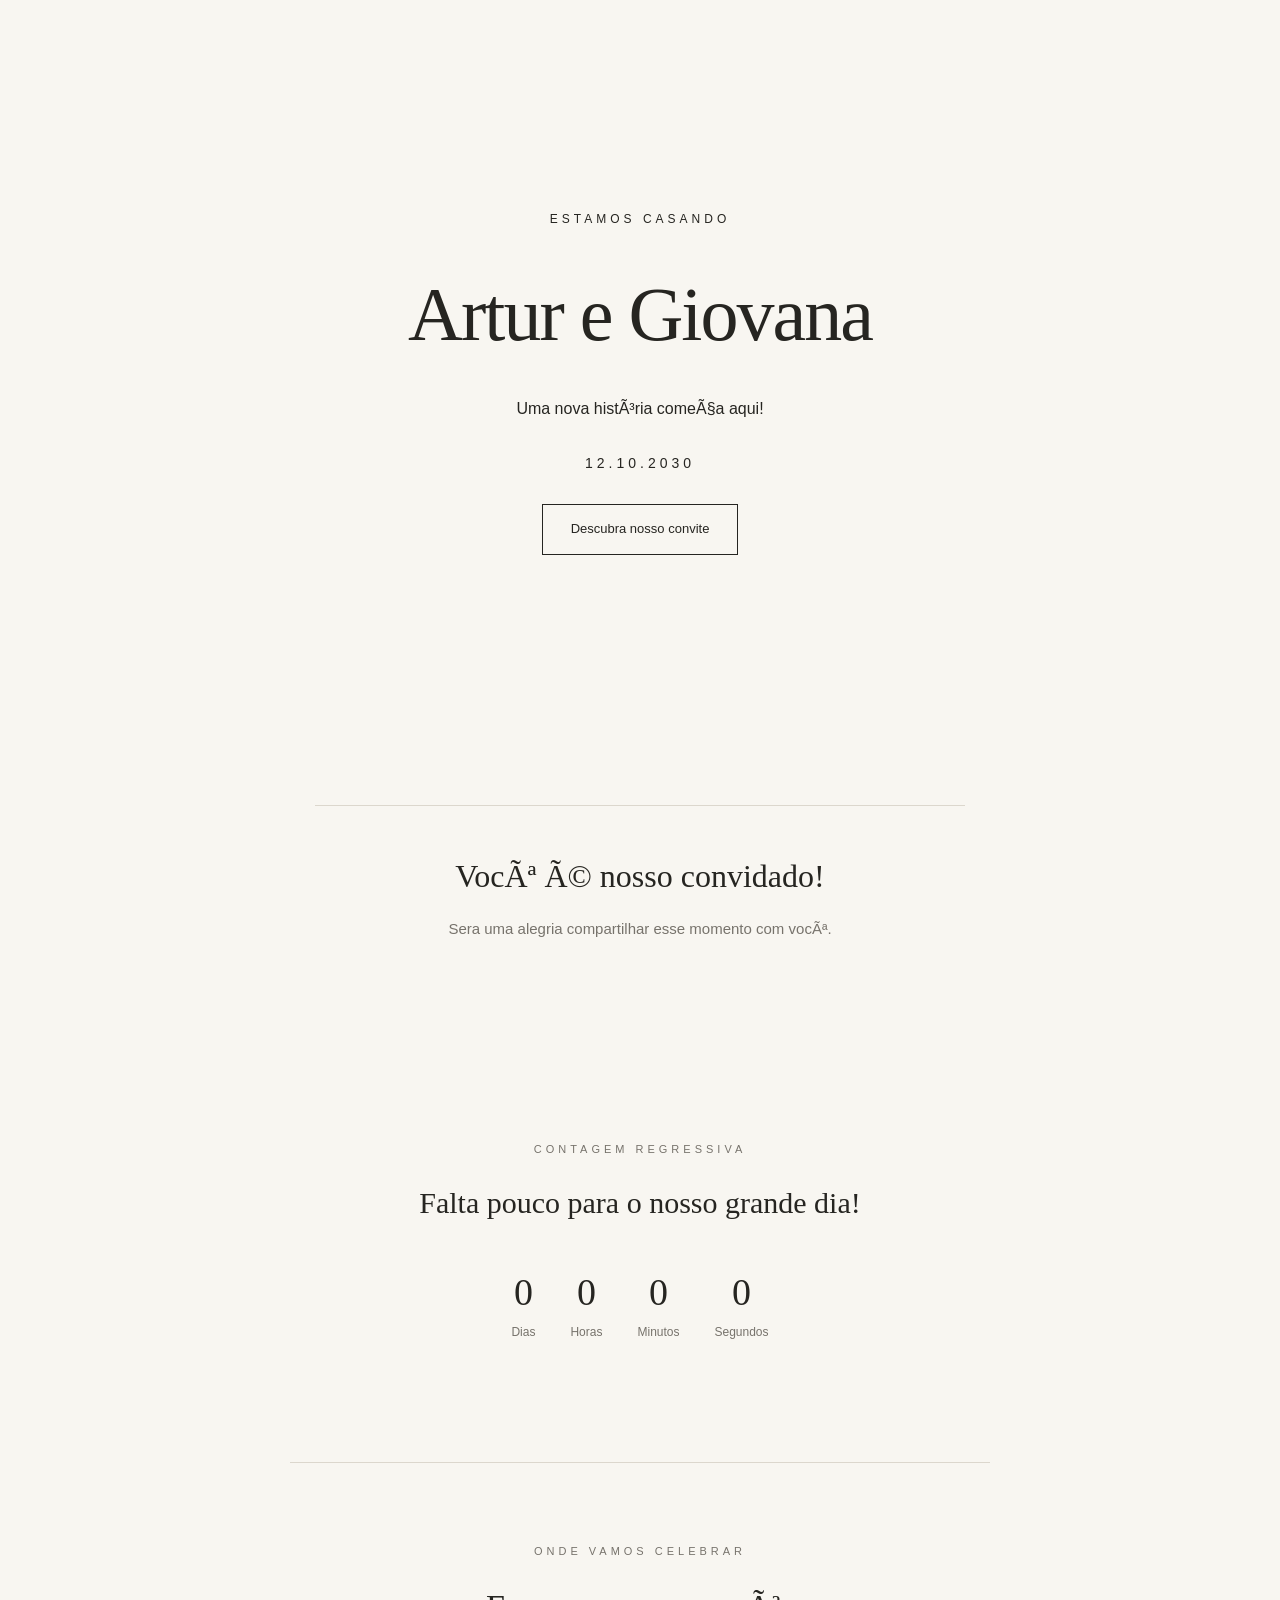
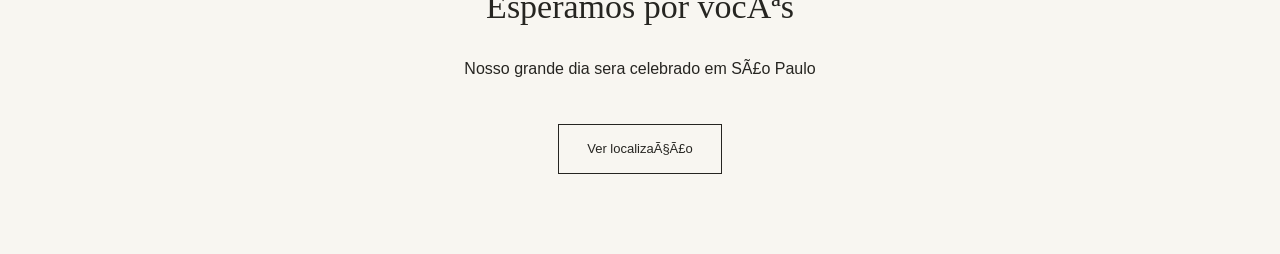
<file: convite-casamento/index.html>
<!DOCTYPE html>
<html lang="pt-br">

<head>
    <meta charset="UTF=8">
    <meta name="viewport" content="width=device-width, initial-scale=1.0">
    <title>Nosso casamento</title>
    <link rel="stylesheet" href="style.css">
</head>

<body>
    <header>
        <p>ESTAMOS CASANDO</p>
        <h1>Artur e Giovana</h1>
        <p>Uma nova história começa aqui!</p>
        <p class="data-casamento"> 12.10.2030</p>
        <a href="#inicio" class="botao-convite">
            Descubra nosso convite
        </a>
    </header>

    <main>
        <section id="inicio">
            <h2>Você é nosso convidado!</h2>
            <p>Sera uma alegria compartilhar esse momento com você.</p>
        </section>
    </main>
    <script src="script.js"> </script>

    <section id="contagem">
        <p>CONTAGEM REGRESSIVA</p>
        <h2>Falta pouco para o nosso grande dia!</h2>
        
        <div id="relogio">
            <div>
                <span id="dias">0</span>
                <p>Dias</p>
            </div>

            <div>
                <span id="horas">0</span>
                <p>Horas</p>
            </div>

            <div>
                <span id="minutos">0</span>
                <p>Minutos</p>
            </div>

            <div>
                <span id="segundos">0</span>
                <p>Segundos</p>
        </div>
    </section>

    <section id="local">
        <p class="subtitulo">ONDE VAMOS CELEBRAR</p>
        <h2>Esperamos por vocês</h2>
        <p class="descricao-local">
            Nosso grande dia sera celebrado em São Paulo
        </p>
        
        <a 
            href="https://www.google.com/maps/place/Bas%C3%ADlica+Menor+de+Sant'Ana/@-23.502183,-46.6258525,640m/data=!3m2!1e3!4b1!4m6!3m5!1s0x94cef62eb14b0679:0x6856fde426204b19!8m2!3d-23.502183!4d-46.6258525!16s%2Fg%2F1vbl8qw1?entry=ttu&g_ep=EgoyMDI2MTAxOC4wIKXMDSoASAFQAw%3D%3D"
            target="_blank"
            class="botao-convite">
            Ver localização
        </a>
    </section>
</body>

</html>
</file>
<file: convite-casamento/style.css>
/* 1. Configurações gerais */
* {
    margin: 0;
    padding: 0;
    box-sizing: border-box;
}

body {
    background-color: #f8f6f1;
    color: #262521;
    font-family: Arial, sans-serif;
    line-height: 1.6;
}

/* 2. Abertura do convite */
header {
    min-height: 85vh;
    display: flex;
    flex-direction: column;
    justify-content: center;
    align-items: center;
    text-align: center;
    padding: 30px 20px;
}

/* Texto pequeno acima dos nomes */
header p:first-child {
    font-size: 12px;
    letter-spacing: 4px;
    margin-bottom: 25px;
}

/* Nomes dos noivos */
header h1 {
    font-family: Georgia, serif;
    font-size: clamp(42px, 8vw, 76px);
    font-weight: normal;
    letter-spacing: -2px;
    margin-bottom: 20px;
}

/* Frase abaixo dos nomes */
header p:last-child {
    font-size: 16px;
    color: #77736c;
}

/* 3. Conteúdo principal */
main {
    padding: 40px 20px 80px;
}

#inicio {
    max-width: 650px;
    margin: 0 auto;
    text-align: center;
    border-top: 1px solid #dcd7cd;
    padding-top: 45px;
}

#inicio h2 {
    font-family: Georgia, serif;
    font-size: 32px;
    font-weight: normal;
    margin-bottom: 15px;
}

#inicio p {
    color: #77736c;
    font-size: 15px;
}

/* 4. Ajustes para telas pequenas */
@media (max-width: 600px) {
    header {
        min-height: 75vh;
    }

    header h1 {
        letter-spacing: -1px;
    }

    #inicio h2 {
        font-size: 27px;
    }
}

/* Data do casamento */
.data-casamento {
    margin-top: 30px;
    font-size: 14px;
    letter-spacing: 4px;
}

/* Botão do convite */
.botao-convite {
    margin-top: 30px;
    padding: 14px 28px;
    border: 1px solid #262521;
    color: #262521;
    text-decoration: none;
    font-size: 13px;
    transition: 0.3s;
}

/* Efeito ao passar o mouse */
.botao-convite:hover {
    background-color: #262521;
    color: #ffffff;
}

/* Contagem regressiva */
#contagem {
    max-width: 800px;
    margin: 80px auto;
    text-align: center;
    padding: 40px 10px;
}

#contagem > p {
    font-size: 11px;
    letter-spacing: 4px;
    color: #77736c;
}

#contagem h2 {
    font-family: Georgia, serif;
    font-size: 30px;
    font-weight: normal;
    margin: 20px 0 35px;
}

#relogio {
    display: flex;
    justify-content: center;
    gap: 35px;
    flex-wrap: wrap;
}

#relogio span {
    font-family: Georgia, serif;
    font-size: 38px;
}

#relogio div p {
    font-size: 12px;
    color: #77736c;
}

@media (max-width: 500px) {
    #relogio {
        gap: 20px;
    }

    #relogio span {
        font-size: 30px;
    }

    #contagem h2 {
        font-size: 25px;
    }
}


/* Localização do casamento */
#local {
    text-align: center;
    padding: 80px 20px;
    margin: 0 auto;
    max-width: 700px;
    border-top: 1px solid #dcd7cd;
}

#local .subtitulo {
    font-size: 11px;
    letter-spacing: 4px;
    color: #77736c;
}

#local h2 {
    font-family: Georgia, serif;
    font-size: 34px;
    font-weight: normal;
    margin: 20px 0;
}

#local .descricao-local {
    margin-bottom: 20px;
    line-height: 1.8;
}

#local .botao-convite {
    display: inline-block;
    margin-top: 20px;
}

#local .endereco {
    margin: 15px 0 30px;
}
</file>
